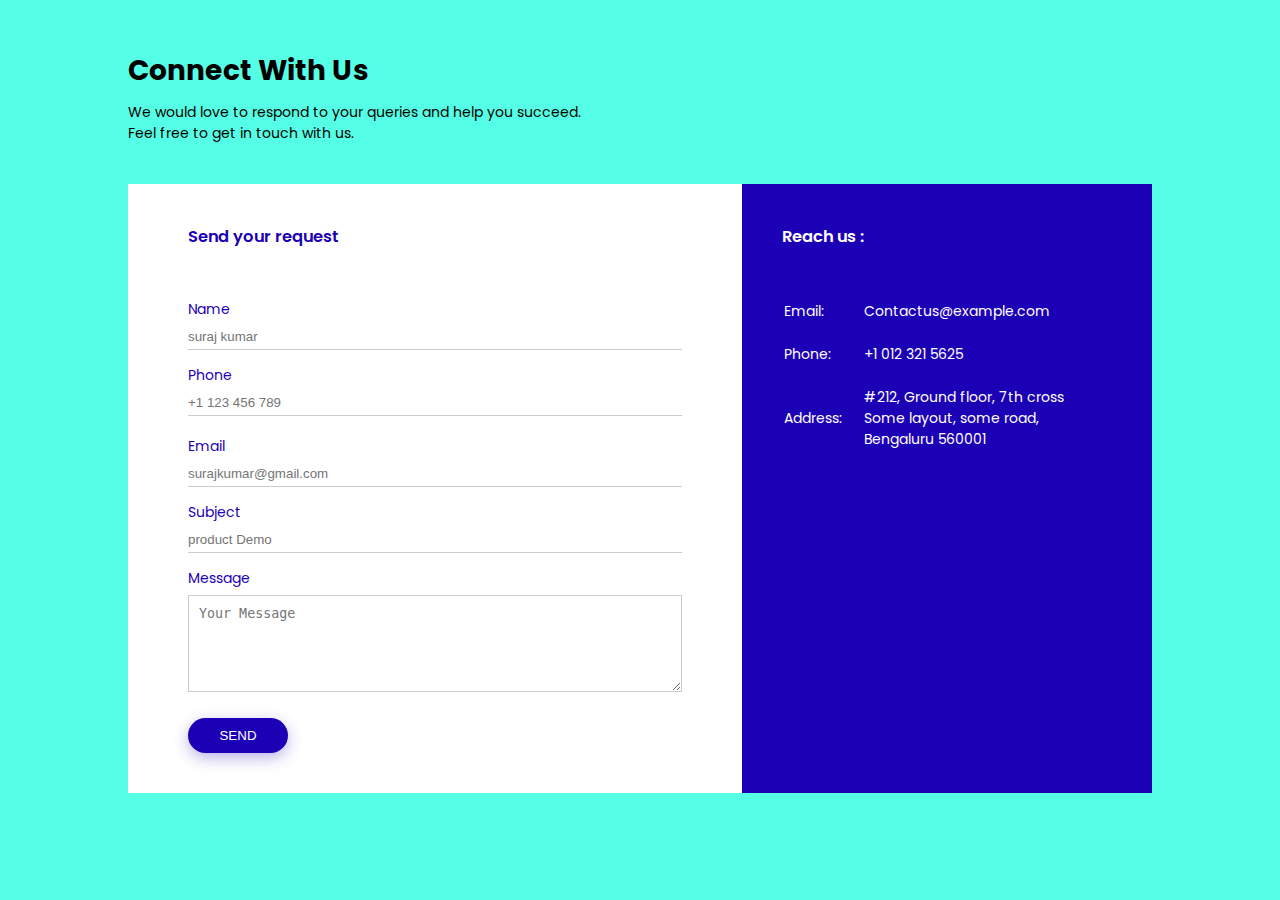
<file: ContactUsForm.html>
<!DOCTYPE html>
<html lang="en">
<head>
    <meta charset="UTF-8">
    <meta http-equiv="X-UA-Compatible" content="IE=edge">
    <meta name="viewport" content="width=device-width, initial-scale=1.0">
    <title>Contact us</title>
    <link rel="stylesheet" href="contact.css">
    <link rel="preconnect" href="https://fonts.gstatic.com">
<link href="https://fonts.googleapis.com/css2?family=Poppins:wght@500&display=swap" rel="stylesheet">
</head>
<body>
    <div class="container">
        <h1>Connect With Us</h1>
        <p>We would love to respond to your queries and help you succeed.<br>Feel free to get in touch with us.</p>
        <div class="contact-box">
            <div class="contact-left">
                <h3>Send your request</h3>
                <form>
                  <div class="input-row"></div>
                        <div class="input-group">
                            <label>Name</label>
                            <input type="text" placeholder="suraj kumar">
                        </div>
                        
                            <div class="input-group">
                                <label>Phone</label>
                                <input type="text" placeholder="+1 123 456 789">
                            </div>
                  <div class="input-row"></div>
                        <div class="input-group">
                            <label>Email</label>
                            <input type="email" placeholder="surajkumar@gmail.com">
                        </div>
                        
                            <div class="input-group">
                                <label>Subject</label>
                                <input type="text" placeholder="product Demo">
                            </div>
                  <label>Message</label>
                    <textarea rows="5" placeholder="Your Message"></textarea>
                    <button type="submit">SEND</button>
              </form>
            </div>
            <div class="contact-right">
                <h3>Reach us :</h3>
                <table>
                    <tr>
                        <td>Email:</td>
                        <td>Contactus@example.com</td>
                    </tr>
                    <tr>
                        <td>Phone:</td>
                        <td>+1 012 321 5625</td>
                    </tr>
                    <tr>
                        <td>Address:</td>
                        <td>#212, Ground floor, 7th cross<br>Some layout, some road, Bengaluru 560001</td>
                    </tr>
                </table>
            </div>
        </div>
        

    </div>
    
</body>
</html>
</file>
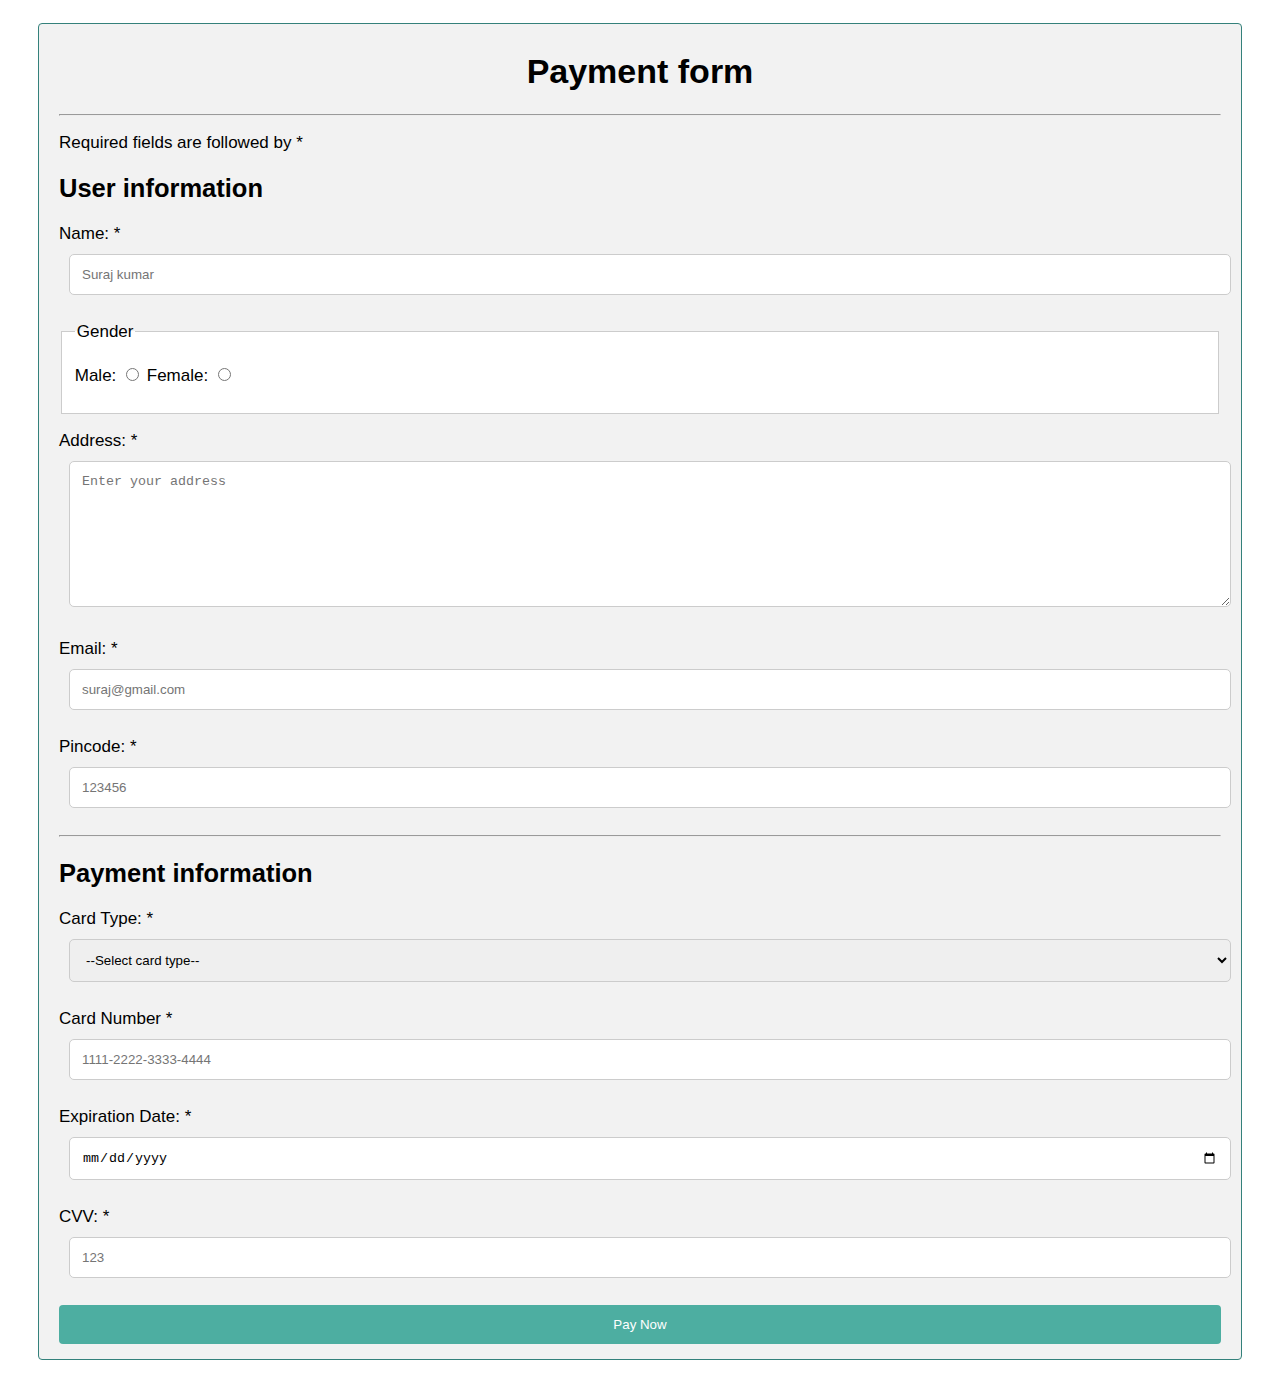
<file: payment_form.html>
<!DOCTYPE html>
<html lang="en">
<head>
    <meta charset="UTF-8">
    <meta http-equiv="X-UA-Compatible" content="IE=edge">
    <meta name="viewport" content="width=device-width, initial-scale=1.0">
    <title>Payment Form</title>
    <link rel="stylesheet" href="payment.css">
</head>
<body>
    <div class="container">
    <form action="" method="get">
        <h1 class="main_heading">Payment form</h1>
        <hr>
        <p>Required fields are followed by *</p>
        <h2>User information</h2>
        <p>Name: * <input type ="text" name="name" required placeholder="Suraj kumar"></p>
        <fieldset>
            <legend>Gender</legend>
        <p>
            Male: <input type="radio" name="gender" id="male" required>
            Female: <input type="radio" name="gender" id="female"required>

        </p>
    </fieldset>
    <p>
        Address: *<textarea name="address" id="address" cols="100" rows="8" required placeholder="Enter your address"></textarea>
    </p>
    <p>
        Email: *<input type="email" name="email" id="email" required placeholder="suraj@gmail.com">
    </p>
    <p>
        Pincode: *<input type="number" name="pincode" id="pincode" required placeholder="123456">
    </p>
    <hr>
    <h2>Payment information</h2>
    <p>Card Type: *
        <select name="card_type" id="card_type" required>
            <option value="">--Select card type--</option>
            <option value="visa">Visa</option>
            <option value="rupay">Rupay</option>
            <option value="mastercard">Mastercard</option>

        </select>
    </p>
    <p>
        Card Number *<input type="number" name="card_number" id="card_number" required placeholder="1111-2222-3333-4444">
    </p>
    <p>
        Expiration Date: *<input type="date" name="exp_date" id="exp_date" required>
    </p>
    <p>
        CVV: *<input type="password" name="cvv" id="cvv" required placeholder="123">
    </p>
    <input type="submit" value="Pay Now">

    </form>
</div>
    
</body>
</html>
</file>
<file: contact.css>
*{
    margin: 0;
    padding: 0;
}
body{
    background: #55ffe5;
    font-size: 14px;
    font-family: 'Poppins', sans-serif;
}
.container {
    width: 80%;
    margin: 50px auto;
}

.contact-box{
    background: #fff;
    display: flex;
}
.contact-left{
    flex-basis: 60%;
    padding: 40px 60px;
}
.contact-right{
    flex-basis: 40%;
    padding: 40px;
    background: #1c00b5;
    color: #fff;

}
h1{
    margin-bottom: 10px;
}
.container p{
    margin-bottom: 40px;
    
}
.input-row{
    display: flex;
    justify-content: space-between;
    margin-bottom: 20px;
    
}
.input-row .input-group{
    flex-basis: 45%;
}
input{
    width: 100%;
    border: none;
    border-bottom: 1px solid #ccc;
    outline: none;
    padding-bottom: 5px;
    
}
textarea{
    width:100%;
    border: 1px solid #ccc;
    outline: none;
    padding: 10px;
    box-sizing: border-box;
    
}
label{
    margin-bottom: 6px;
    display:block;
    color: #1c00b5;
    margin-top: 15px;
}
button{
    background: #1c00b5;
    width: 100px;
    border: none;
    outline: none;
    color: #fff;
    height: 35px;
    border-radius: 30px;
    margin-top: 20px;
    box-shadow: 0px 5px 15px 0px rgba(28,0,181,0.3);
    cursor: pointer;
}
.contact-left h3{
    color: #1c00b5;
    font-weight: 600;
    margin-bottom: 30px;
}
.contact-right h3{
    font-weight: 600;
    margin-bottom: 30px;

}
tr td:first-child{
    padding-right: 20px;
}
tr td{
    padding-top: 20px;
}
</file>
<file: payment.css>
*{
    box-sizing: border-box;
}

body{
    font-family: Verdana, Geneva, Tahoma, sans-serif;
    margin: 15px 30px;
    font-size: 17px;
    padding: 8px;
}
.container{
    background-color: #f2f2f2;
    padding: 5px 20px 15px 20px;
    border: 1px solid rgb(52, 129, 123);
    border-radius: 4px;

}

input[type="text"],
input[type="email"],
input[type="number"],
input[type="password"],
input[type="date"],
select, textarea{
    width: 100%;
    padding: 12px;
    border: 1px solid #ccc;
    border-radius: 5px;
    margin: 10px;
}

fieldset{
    background-color: #fff;
    border: 1px solid #ccc;
}
.main_heading{
    text-align: center;
}

input[type="submit"]{
    background-color: #4daea1;
    color: white;
    padding: 12px 20px;
    border: none;
    border-radius: 4px;
    cursor: pointer;
    width: 100%;
}

input[type="submit"]:hover{
    background-color: #4caf84;

}
</file>
